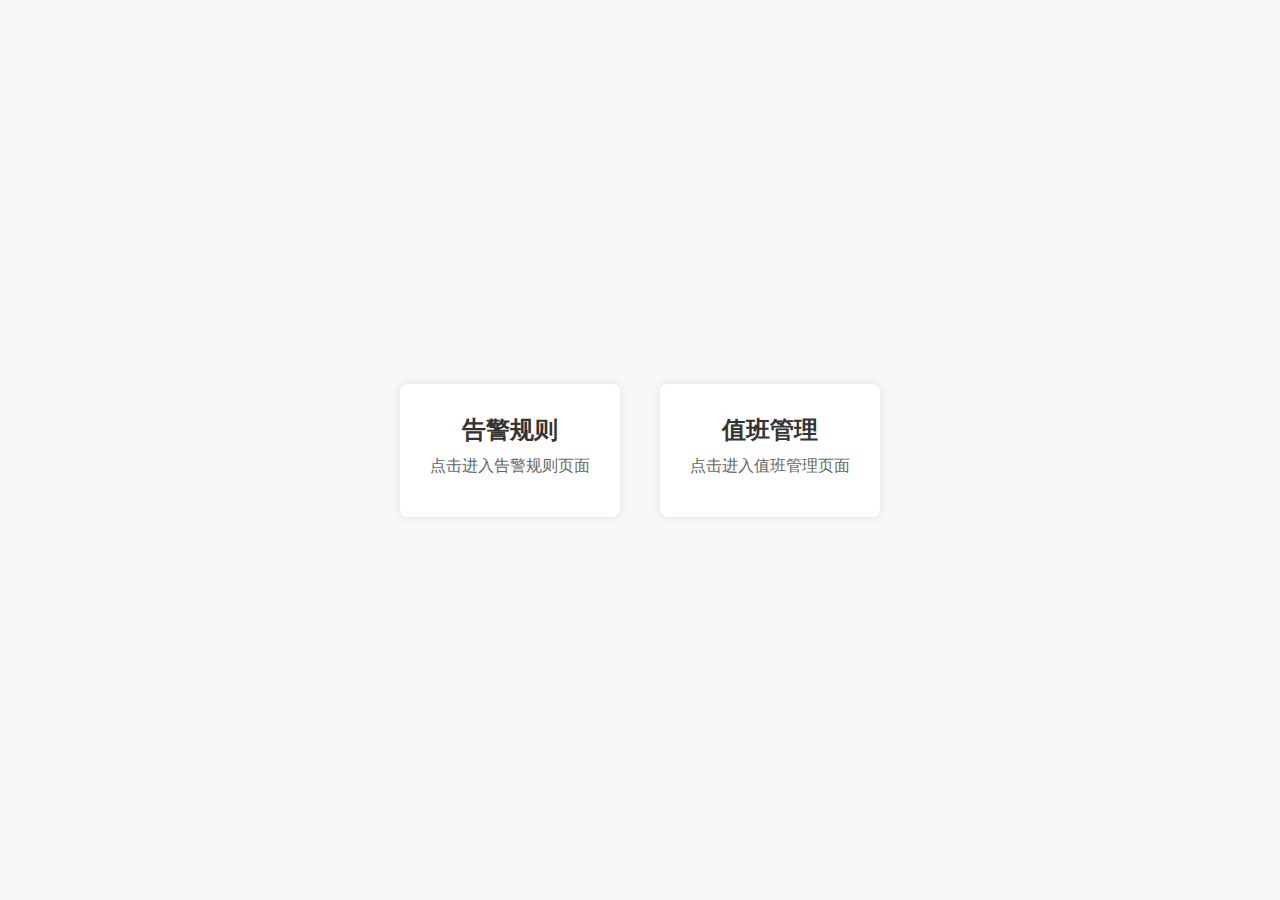
<file: web/html/index.html>
<!DOCTYPE html>
<html>
<head>
  <title>首页</title>
  <style>
    body {
      font-family: Arial, sans-serif;
      background-color: #f8f8f8;
      margin: 0;
      padding: 0;
    }

    .container {
      display: flex;
      justify-content: center;
      align-items: center;
      height: 100vh;
    }

    .module {
      background-color: #ffffff;
      border-radius: 8px;
      box-shadow: 0 0 10px rgba(0, 0, 0, 0.1);
      padding: 30px;
      text-align: center;
      margin: 20px;
      cursor: pointer;
      transition: transform 0.3s ease;
    }

    .module:hover {
      transform: scale(1.05);
    }

    .module h2 {
      margin: 0;
      font-size: 24px;
      color: #333333;
    }

    .module p {
      margin: 10px 0;
      color: #666666;
    }

    .module a {
      text-decoration: none;
      color: #007bff;
    }
  </style>
</head>
<body>
<div class="container">
  <div class="module" onclick="redirectTo('/ruleGroup')">
    <h2>告警规则</h2>
    <p>点击进入告警规则页面</p>
  </div>
  <div class="module" onclick="redirectTo('/dutySystem')">
    <h2>值班管理</h2>
    <p>点击进入值班管理页面</p>
  </div>
</div>

<script>
  function redirectTo(url) {
    window.location.href = url;
  }
</script>
</body>
</html>
</file>
